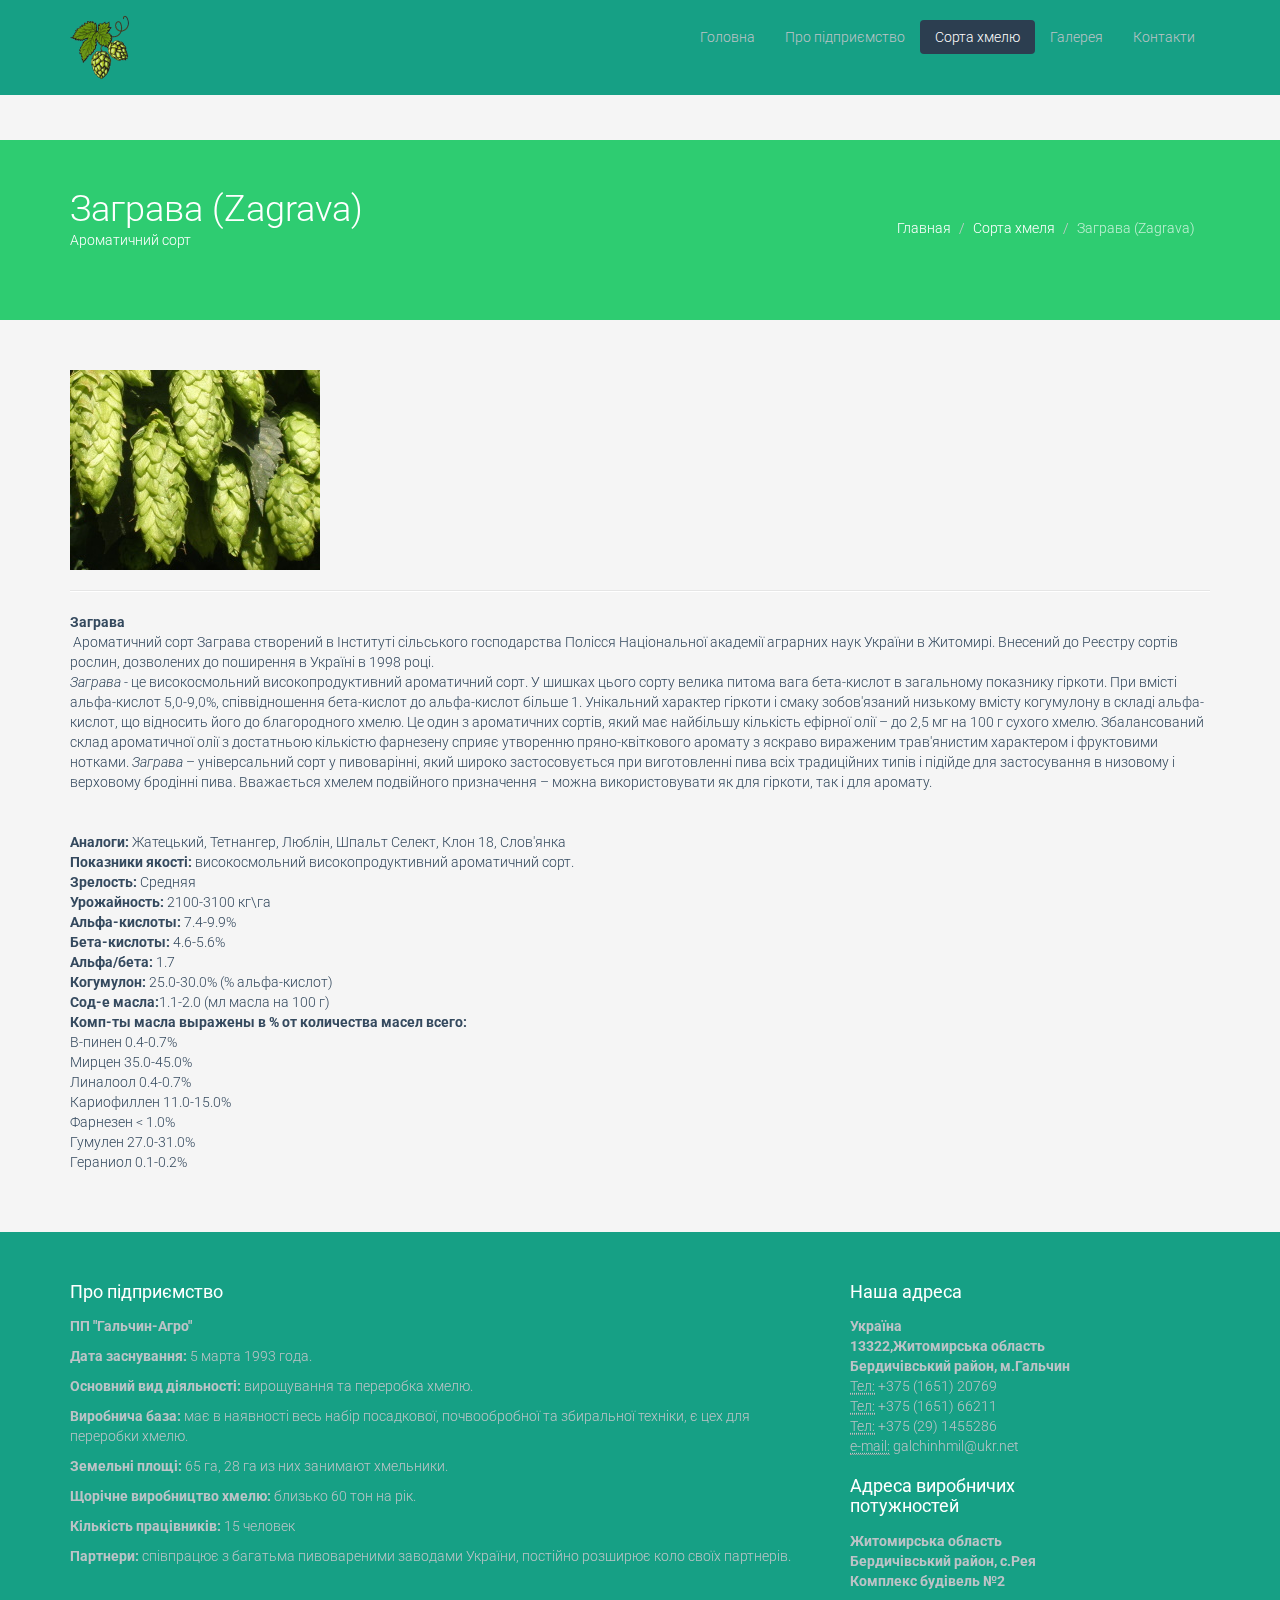
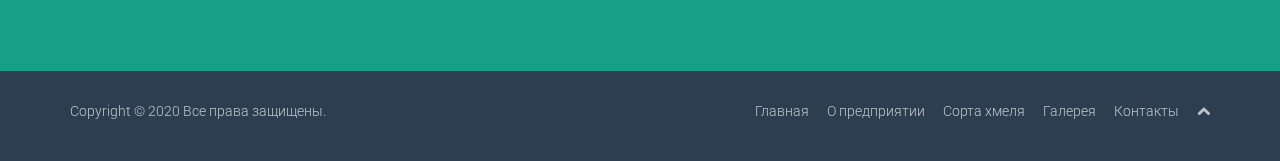
<file: xmel/zagrava.html>
<!DOCTYPE html>
<!-- saved from url=(0035)http://belhop.by/xmel/norten-brever -->
<html lang="ru"><head><meta http-equiv="Content-Type" content="text/html; charset=UTF-8">
    

<!--meta name="yandex-verification" content="7757d848ec399431"-->
<meta name="viewport" content="width=device-width, initial-scale=1.0">
<meta name="keywords" content="Хмель: выращивание, производство, переработка, продажа">
<meta name="description" content="Хмель в Украине ">
<meta name="author" content="">
<title> (Zagrava) | Гальчин-Агро</title>
<!--<base href="http://belhop.by/">--><base href=".">
<link href="zagrava/bootstrap.min.css" rel="stylesheet">
<link href="zagrava/font-awesome.min.css" rel="stylesheet">
<link href="zagrava/prettyPhoto.css" rel="stylesheet">
<link href="zagrava/animate.css" rel="stylesheet">
<link href="zagrava/main.css" rel="stylesheet">      
<link rel="shortcut icon" href="../index-files/favicon.png">
<link rel="apple-touch-icon-precomposed" sizes="144x144" href="../index_files/apple-touch-icon-144-precomposed.png">
<link rel="apple-touch-icon-precomposed" sizes="114x114" href="../index_files/apple-touch-icon-114-precomposed.png">
<link rel="apple-touch-icon-precomposed" sizes="72x72" href="../index_files/apple-touch-icon-72-precomposed.png">
<link rel="apple-touch-icon-precomposed" href="../index_files/apple-touch-icon-57-precomposed.png">
  </head><!--/head-->
  <body data-gr-c-s-loaded="true" style="">
	<div class="width=100% height=100% align-left"></div>
	<div class="width=100% height=100% align-left"></div>
	<div class="align-left"></div>
	<div class="padding valign-image-left"></div>
	<div class="padding  valign-image-right"></div>
	<div class="padding valign-image-center"></div>
	<header class="navbar navbar-inverse navbar-fixed-top green-sea" role="banner">
	  <div class="container">
  <div class="navbar-header">
	<button type="button" class="navbar-toggle" data-toggle="collapse" data-target=".navbar-collapse">
	  <span class="sr-only">Toggle navigation</span>
	  <span class="icon-bar"></span>
	  <span class="icon-bar"></span>
	  <span class="icon-bar"></span>
	</button>
	<a class="navbar-brand" href="kontakty"><img class="img-responsive img-blog" src="../index_files/logo.png" alt="ПП Гальчин-Агро"></a>
  </div>
  <div class="collapse navbar-collapse">
  <ul class="nav navbar-nav navbar-right">
  <li class="first"><a href="https://shark-hunter.github.io/galchinhmil/">Головна</a></li>
<li><a href="o-predpriyatii">Про підприємство</a></li>
<li class="active"><a href="xmel">Сорта хмелю</a></li>
<li><a href="galereya">Галерея</a></li>
<li class="last"><a href="https://shark-hunter.github.io/galchinhmil/kontakty">Контакти</a></li>

</ul>
  </div>
</div>


    </header><!--/header-->
	
<br>
<br>
<br>
<section id="title" class="emerald">
  <div class="container">
	<div class="row">
	  <div class="col-sm-6">
		<h1>Заграва (Zagrava)</h1>
		<p>Ароматичний сорт</p>
	  </div>
	  <div class="col-sm-6">
		<ul class="breadcrumb pull-right"><li><a href="https://shark-hunter.github.io/galchinhmil/">Главная</a></li>
<li><a href="https://shark-hunter.github.io/galchinhmil/xmel">Сорта хмеля</a></li>
<li class="active">Заграва (Zagrava)</li></ul>
		
	  </div>
	</div>
  </div>
</section><!--/#title--> 
	<section id="terms" class="container">
	<img src="../index_files/zagrava_3.jpg" alt="">
	<hr>
	<p><strong>Заграва</strong><span><br>&nbsp;Ароматичний сорт Заграва створений в Інституті сільського господарства Полісся Національної академії аграрних наук України в Житомирі. Внесений до Реєстру сортів рослин, дозволених до поширення в Україні в 1998 році.&nbsp;</span><br><span><em>Заграва</em> - це високосмольний високопродуктивний ароматичний сорт. У шишках цього сорту велика питома вага бета-кислот в загальному показнику гіркоти. При вмісті альфа-кислот 5,0-9,0%, співвідношення бета-кислот до альфа-кислот більше 1. Унікальний характер гіркоти і смаку зобов'язаний низькому вмісту когумулону в складі альфа-кислот, що відносить його до благородного хмелю. Це один з ароматичних сортів, який має найбільшу кількість ефірної олії – до 2,5 мг на 100 г сухого хмелю. Збалансований склад ароматичної олії з достатньою кількістю фарнезену сприяє утворенню пряно-квіткового аромату з яскраво вираженим трав'янистим характером і фруктовими нотками. <em>Заграва</em> – універсальний сорт у пивоварінні, який широко застосовується при виготовленні пива всіх традиційних типів і підійде для застосування в низовому і верховому бродінні пива. Вважається хмелем подвійного призначення – можна використовувати як для гіркоти, так і для аромату.&nbsp;</span><br><br><br><strong>Аналоги:</strong><span>&nbsp;Жатецький, Тетнангер, Люблін, Шпальт Селект, Клон 18, Слов'янка&nbsp;</span><br><strong>Показники якості:</strong><span>&nbsp;високосмольний високопродуктивний ароматичний сорт. &nbsp;</span><br><strong>Зрелость:</strong><span>&nbsp;Средняя&nbsp;</span><br><strong>Урожайность:</strong><span>&nbsp;2100-3100 кг\га&nbsp;</span><br><strong>Альфа-кислоты:</strong><span>&nbsp;7.4-9.9%&nbsp;</span><br><strong>Бета-кислоты:</strong><span>&nbsp;4.6-5.6%&nbsp;</span><br><strong>Альфа/бета:</strong><span>&nbsp;1.7&nbsp;</span><br><strong>Когумулон:</strong><span>&nbsp;25.0-30.0% (% альфа-кислот)&nbsp;</span><br><strong>Сод-е масла:</strong><span>1.1-2.0 (мл масла на 100 г)&nbsp;</span><br><strong>Комп-ты масла выражены в % от количества масел всего:</strong><span>&nbsp;</span><br><span>В-пинен 0.4-0.7%&nbsp;</span><br><span>Мирцен 35.0-45.0%&nbsp;</span><br><span>Линалоол 0.4-0.7%&nbsp;</span><br><span>Кариофиллен 11.0-15.0%&nbsp;</span><br><span>Фарнезен &lt; 1.0%&nbsp;</span><br><span>Гумулен 27.0-31.0%&nbsp;</span><br><span>Гераниол 0.1-0.2%&nbsp;</span></p>
	</section><!--/#terms-->
	<section id="bottom" class="green-sea">
  <div class="container">
	<div class="row">
	  <div class="col-sm-8">
		<h4>Про підприємство</h4>
		<p><strong>ПП "Гальчин-Агро"</strong></p>
		<p><strong>Дата заснування:</strong> 5 марта 1993 года.</p>
		<p><strong>Основний вид діяльності:</strong> вирощування та переробка хмелю.</p>
		<p><strong>Виробнича база:</strong> має в наявності весь набір посадкової, почвообробної та збиральної техніки, є цех для переробки хмелю.</p>
		<p><strong>Земельні площі:</strong> 65 га, 28 га из них занимают хмельники.</p>
		<p><strong>Щорічне виробництво хмелю:</strong> близько 60 тон на рік.</p>
		<p><strong>Кількість працівників:</strong> 15 человек</p>
		<p><strong>Партнери:</strong> співпрацює з багатьма пивовареними заводами України, постійно розширює коло своїх партнерів.</p>
	  </div><!--/.col-md-3-->
	  <div class="col-md-3 col-sm-6">
		<h4>Наша адреса</h4>
		<address>
		  <strong>Україна</strong><br>
		  <strong>13322,Житомирська область</strong><br>
		  <strong>Бердичівський район, м.Гальчин</strong><br>
		  <abbr title="Телефон">Тел:</abbr> +375 (1651) 20769<br>
		  <abbr title="Телефон">Тел:</abbr> +375 (1651) 66211<br>
		  <abbr title="Телефон">Тел:</abbr> +375 (29) 1455286<br>
		  <abbr title="e-mail">e-mail:</abbr> galchinhmil@ukr.net<br><br>
                  <h4>Адреса виробничих потужностей</h4>
                  <strong>Житомирська область</strong><br>
		  <strong>Бердичівський район, с.Рея</strong><br>
                  <strong>Комплекс будівель №2</strong><br>
		</address>
	  </div> <!--/.col-md-3-->
	</div
  </div>
</section><!--/#bottom-->

<footer id="footer" class="midnight-blue">
  <div class="container">
	<div class="row">
	  <div class="col-sm-6">
		<!--&copy; belhop.by 2016<a target="_blank" href="#" title=""> ООО "Бизон" </a>-->
		Copyright © 2020  Все права защищены.
	  </div>
	  <div class="col-sm-6">
		<ul class="pull-right">
  <li><a href="http://belhop.by/">Главная</a></li>
<li><a href="http://belhop.by/o-predpriyatii">О предприятии</a></li>
<li class="active"><a href="http://belhop.by/xmel">Сорта хмеля</a></li>
<li><a href="http://belhop.by/galereya">Галерея</a></li>
<li><a href="http://belhop.by/kontakty">Контакты</a></li>

  <li><a id="gototop" class="gototop" href="http://belhop.by/#"><i class="icon-chevron-up"></i></a></li>
</ul>
	  </div>
	</div>
  </div>
  
  <div style="position:absolute;left:-3072px;top:0"><div class="width=100% height=100% align-left">
	
	</div>
	<div> class="align-left" width="1"&gt;</div>
	</div></footer>
	<script src="./zagrava/jquery.js.Без названия"></script>
<script src="./zagrava/bootstrap.min.js.Без названия"></script>
<script src="./zagrava/jquery.prettyPhoto.js.Без названия"></script>
<script src="./zagrava/main.js.Без названия"></script>
  
</body></html>
</file>
<file: xmel/zagrava/prettyPhoto.css>
div.pp_default .pp_top,div.pp_default .pp_top .pp_middle,div.pp_default .pp_top .pp_left,div.pp_default .pp_top .pp_right,div.pp_default .pp_bottom,div.pp_default .pp_bottom .pp_left,div.pp_default .pp_bottom .pp_middle,div.pp_default .pp_bottom .pp_right{height:13px}
div.pp_default .pp_top .pp_left{background:url(../images/prettyPhoto/default/sprite.png) -78px -93px no-repeat}
div.pp_default .pp_top .pp_middle{background:url(../images/prettyPhoto/default/sprite_x.png) top left repeat-x}
div.pp_default .pp_top .pp_right{background:url(../images/prettyPhoto/default/sprite.png) -112px -93px no-repeat}
div.pp_default .pp_content .ppt{color:#f8f8f8}
div.pp_default .pp_content_container .pp_left{background:url(../images/prettyPhoto/default/sprite_y.png) -7px 0 repeat-y;padding-left:13px}
div.pp_default .pp_content_container .pp_right{background:url(../images/prettyPhoto/default/sprite_y.png) top right repeat-y;padding-right:13px}
div.pp_default .pp_next:hover{background:url(../images/prettyPhoto/default/sprite_next.png) center right no-repeat;cursor:pointer}
div.pp_default .pp_previous:hover{background:url(../images/prettyPhoto/default/sprite_prev.png) center left no-repeat;cursor:pointer}
div.pp_default .pp_expand{background:url(../images/prettyPhoto/default/sprite.png) 0 -29px no-repeat;cursor:pointer;width:28px;height:28px}
div.pp_default .pp_expand:hover{background:url(../images/prettyPhoto/default/sprite.png) 0 -56px no-repeat;cursor:pointer}
div.pp_default .pp_contract{background:url(../images/prettyPhoto/default/sprite.png) 0 -84px no-repeat;cursor:pointer;width:28px;height:28px}
div.pp_default .pp_contract:hover{background:url(../images/prettyPhoto/default/sprite.png) 0 -113px no-repeat;cursor:pointer}
div.pp_default .pp_close{width:30px;height:30px;background:url(../images/prettyPhoto/default/sprite.png) 2px 1px no-repeat;cursor:pointer}
div.pp_default .pp_gallery ul li a{background:url(../images/prettyPhoto/default/default_thumb.png) center center #f8f8f8;border:1px solid #aaa}
div.pp_default .pp_social{margin-top:7px}
div.pp_default .pp_gallery a.pp_arrow_previous,div.pp_default .pp_gallery a.pp_arrow_next{position:static;left:auto}
div.pp_default .pp_nav .pp_play,div.pp_default .pp_nav .pp_pause{background:url(../images/prettyPhoto/default/sprite.png) -51px 1px no-repeat;height:30px;width:30px}
div.pp_default .pp_nav .pp_pause{background-position:-51px -29px}
div.pp_default a.pp_arrow_previous,div.pp_default a.pp_arrow_next{background:url(../images/prettyPhoto/default/sprite.png) -31px -3px no-repeat;height:20px;width:20px;margin:4px 0 0}
div.pp_default a.pp_arrow_next{left:52px;background-position:-82px -3px}
div.pp_default .pp_content_container .pp_details{margin-top:5px}
div.pp_default .pp_nav{clear:none;height:30px;width:110px;position:relative}
div.pp_default .pp_nav .currentTextHolder{font-family:Georgia;font-style:italic;color:#999;font-size:11px;left:75px;line-height:25px;position:absolute;top:2px;margin:0;padding:0 0 0 10px}
div.pp_default .pp_close:hover,div.pp_default .pp_nav .pp_play:hover,div.pp_default .pp_nav .pp_pause:hover,div.pp_default .pp_arrow_next:hover,div.pp_default .pp_arrow_previous:hover{opacity:0.7}
div.pp_default .pp_description{font-size:11px;font-weight:700;line-height:14px;margin:5px 50px 5px 0}
div.pp_default .pp_bottom .pp_left{background:url(../images/prettyPhoto/default/sprite.png) -78px -127px no-repeat}
div.pp_default .pp_bottom .pp_middle{background:url(../images/prettyPhoto/default/sprite_x.png) bottom left repeat-x}
div.pp_default .pp_bottom .pp_right{background:url(../images/prettyPhoto/default/sprite.png) -112px -127px no-repeat}
div.pp_default .pp_loaderIcon{background:url(../images/prettyPhoto/default/loader.gif) center center no-repeat}
div.light_rounded .pp_top .pp_left{background:url(../images/prettyPhoto/light_rounded/sprite.png) -88px -53px no-repeat}
div.light_rounded .pp_top .pp_right{background:url(../images/prettyPhoto/light_rounded/sprite.png) -110px -53px no-repeat}
div.light_rounded .pp_next:hover{background:url(../images/prettyPhoto/light_rounded/btnNext.png) center right no-repeat;cursor:pointer}
div.light_rounded .pp_previous:hover{background:url(../images/prettyPhoto/light_rounded/btnPrevious.png) center left no-repeat;cursor:pointer}
div.light_rounded .pp_expand{background:url(../images/prettyPhoto/light_rounded/sprite.png) -31px -26px no-repeat;cursor:pointer}
div.light_rounded .pp_expand:hover{background:url(../images/prettyPhoto/light_rounded/sprite.png) -31px -47px no-repeat;cursor:pointer}
div.light_rounded .pp_contract{background:url(../images/prettyPhoto/light_rounded/sprite.png) 0 -26px no-repeat;cursor:pointer}
div.light_rounded .pp_contract:hover{background:url(../images/prettyPhoto/light_rounded/sprite.png) 0 -47px no-repeat;cursor:pointer}
div.light_rounded .pp_close{width:75px;height:22px;background:url(../images/prettyPhoto/light_rounded/sprite.png) -1px -1px no-repeat;cursor:pointer}
div.light_rounded .pp_nav .pp_play{background:url(../images/prettyPhoto/light_rounded/sprite.png) -1px -100px no-repeat;height:15px;width:14px}
div.light_rounded .pp_nav .pp_pause{background:url(../images/prettyPhoto/light_rounded/sprite.png) -24px -100px no-repeat;height:15px;width:14px}
div.light_rounded .pp_arrow_previous{background:url(../images/prettyPhoto/light_rounded/sprite.png) 0 -71px no-repeat}
div.light_rounded .pp_arrow_next{background:url(../images/prettyPhoto/light_rounded/sprite.png) -22px -71px no-repeat}
div.light_rounded .pp_bottom .pp_left{background:url(../images/prettyPhoto/light_rounded/sprite.png) -88px -80px no-repeat}
div.light_rounded .pp_bottom .pp_right{background:url(../images/prettyPhoto/light_rounded/sprite.png) -110px -80px no-repeat}
div.dark_rounded .pp_top .pp_left{background:url(../images/prettyPhoto/dark_rounded/sprite.png) -88px -53px no-repeat}
div.dark_rounded .pp_top .pp_right{background:url(../images/prettyPhoto/dark_rounded/sprite.png) -110px -53px no-repeat}
div.dark_rounded .pp_content_container .pp_left{background:url(../images/prettyPhoto/dark_rounded/contentPattern.png) top left repeat-y}
div.dark_rounded .pp_content_container .pp_right{background:url(../images/prettyPhoto/dark_rounded/contentPattern.png) top right repeat-y}
div.dark_rounded .pp_next:hover{background:url(../images/prettyPhoto/dark_rounded/btnNext.png) center right no-repeat;cursor:pointer}
div.dark_rounded .pp_previous:hover{background:url(../images/prettyPhoto/dark_rounded/btnPrevious.png) center left no-repeat;cursor:pointer}
div.dark_rounded .pp_expand{background:url(../images/prettyPhoto/dark_rounded/sprite.png) -31px -26px no-repeat;cursor:pointer}
div.dark_rounded .pp_expand:hover{background:url(../images/prettyPhoto/dark_rounded/sprite.png) -31px -47px no-repeat;cursor:pointer}
div.dark_rounded .pp_contract{background:url(../images/prettyPhoto/dark_rounded/sprite.png) 0 -26px no-repeat;cursor:pointer}
div.dark_rounded .pp_contract:hover{background:url(../images/prettyPhoto/dark_rounded/sprite.png) 0 -47px no-repeat;cursor:pointer}
div.dark_rounded .pp_close{width:75px;height:22px;background:url(../images/prettyPhoto/dark_rounded/sprite.png) -1px -1px no-repeat;cursor:pointer}
div.dark_rounded .pp_description{margin-right:85px;color:#fff}
div.dark_rounded .pp_nav .pp_play{background:url(../images/prettyPhoto/dark_rounded/sprite.png) -1px -100px no-repeat;height:15px;width:14px}
div.dark_rounded .pp_nav .pp_pause{background:url(../images/prettyPhoto/dark_rounded/sprite.png) -24px -100px no-repeat;height:15px;width:14px}
div.dark_rounded .pp_arrow_previous{background:url(../images/prettyPhoto/dark_rounded/sprite.png) 0 -71px no-repeat}
div.dark_rounded .pp_arrow_next{background:url(../images/prettyPhoto/dark_rounded/sprite.png) -22px -71px no-repeat}
div.dark_rounded .pp_bottom .pp_left{background:url(../images/prettyPhoto/dark_rounded/sprite.png) -88px -80px no-repeat}
div.dark_rounded .pp_bottom .pp_right{background:url(../images/prettyPhoto/dark_rounded/sprite.png) -110px -80px no-repeat}
div.dark_rounded .pp_loaderIcon{background:url(../images/prettyPhoto/dark_rounded/loader.gif) center center no-repeat}
div.dark_square .pp_left,div.dark_square .pp_middle,div.dark_square .pp_right,div.dark_square .pp_content{background:#000}
div.dark_square .pp_description{color:#fff;margin:0 85px 0 0}
div.dark_square .pp_loaderIcon{background:url(../images/prettyPhoto/dark_square/loader.gif) center center no-repeat}
div.dark_square .pp_expand{background:url(../images/prettyPhoto/dark_square/sprite.png) -31px -26px no-repeat;cursor:pointer}
div.dark_square .pp_expand:hover{background:url(../images/prettyPhoto/dark_square/sprite.png) -31px -47px no-repeat;cursor:pointer}
div.dark_square .pp_contract{background:url(../images/prettyPhoto/dark_square/sprite.png) 0 -26px no-repeat;cursor:pointer}
div.dark_square .pp_contract:hover{background:url(../images/prettyPhoto/dark_square/sprite.png) 0 -47px no-repeat;cursor:pointer}
div.dark_square .pp_close{width:75px;height:22px;background:url(../images/prettyPhoto/dark_square/sprite.png) -1px -1px no-repeat;cursor:pointer}
div.dark_square .pp_nav{clear:none}
div.dark_square .pp_nav .pp_play{background:url(../images/prettyPhoto/dark_square/sprite.png) -1px -100px no-repeat;height:15px;width:14px}
div.dark_square .pp_nav .pp_pause{background:url(../images/prettyPhoto/dark_square/sprite.png) -24px -100px no-repeat;height:15px;width:14px}
div.dark_square .pp_arrow_previous{background:url(../images/prettyPhoto/dark_square/sprite.png) 0 -71px no-repeat}
div.dark_square .pp_arrow_next{background:url(../images/prettyPhoto/dark_square/sprite.png) -22px -71px no-repeat}
div.dark_square .pp_next:hover{background:url(../images/prettyPhoto/dark_square/btnNext.png) center right no-repeat;cursor:pointer}
div.dark_square .pp_previous:hover{background:url(../images/prettyPhoto/dark_square/btnPrevious.png) center left no-repeat;cursor:pointer}
div.light_square .pp_expand{background:url(../images/prettyPhoto/light_square/sprite.png) -31px -26px no-repeat;cursor:pointer}
div.light_square .pp_expand:hover{background:url(../images/prettyPhoto/light_square/sprite.png) -31px -47px no-repeat;cursor:pointer}
div.light_square .pp_contract{background:url(../images/prettyPhoto/light_square/sprite.png) 0 -26px no-repeat;cursor:pointer}
div.light_square .pp_contract:hover{background:url(../images/prettyPhoto/light_square/sprite.png) 0 -47px no-repeat;cursor:pointer}
div.light_square .pp_close{width:75px;height:22px;background:url(../images/prettyPhoto/light_square/sprite.png) -1px -1px no-repeat;cursor:pointer}
div.light_square .pp_nav .pp_play{background:url(../images/prettyPhoto/light_square/sprite.png) -1px -100px no-repeat;height:15px;width:14px}
div.light_square .pp_nav .pp_pause{background:url(../images/prettyPhoto/light_square/sprite.png) -24px -100px no-repeat;height:15px;width:14px}
div.light_square .pp_arrow_previous{background:url(../images/prettyPhoto/light_square/sprite.png) 0 -71px no-repeat}
div.light_square .pp_arrow_next{background:url(../images/prettyPhoto/light_square/sprite.png) -22px -71px no-repeat}
div.light_square .pp_next:hover{background:url(../images/prettyPhoto/light_square/btnNext.png) center right no-repeat;cursor:pointer}
div.light_square .pp_previous:hover{background:url(../images/prettyPhoto/light_square/btnPrevious.png) center left no-repeat;cursor:pointer}
div.facebook .pp_top .pp_left{background:url(../images/prettyPhoto/facebook/sprite.png) -88px -53px no-repeat}
div.facebook .pp_top .pp_middle{background:url(../images/prettyPhoto/facebook/contentPatternTop.png) top left repeat-x}
div.facebook .pp_top .pp_right{background:url(../images/prettyPhoto/facebook/sprite.png) -110px -53px no-repeat}
div.facebook .pp_content_container .pp_left{background:url(../images/prettyPhoto/facebook/contentPatternLeft.png) top left repeat-y}
div.facebook .pp_content_container .pp_right{background:url(../images/prettyPhoto/facebook/contentPatternRight.png) top right repeat-y}
div.facebook .pp_expand{background:url(../images/prettyPhoto/facebook/sprite.png) -31px -26px no-repeat;cursor:pointer}
div.facebook .pp_expand:hover{background:url(../images/prettyPhoto/facebook/sprite.png) -31px -47px no-repeat;cursor:pointer}
div.facebook .pp_contract{background:url(../images/prettyPhoto/facebook/sprite.png) 0 -26px no-repeat;cursor:pointer}
div.facebook .pp_contract:hover{background:url(../images/prettyPhoto/facebook/sprite.png) 0 -47px no-repeat;cursor:pointer}
div.facebook .pp_close{width:22px;height:22px;background:url(../images/prettyPhoto/facebook/sprite.png) -1px -1px no-repeat;cursor:pointer}
div.facebook .pp_description{margin:0 37px 0 0}
div.facebook .pp_loaderIcon{background:url(../images/prettyPhoto/facebook/loader.gif) center center no-repeat}
div.facebook .pp_arrow_previous{background:url(../images/prettyPhoto/facebook/sprite.png) 0 -71px no-repeat;height:22px;margin-top:0;width:22px}
div.facebook .pp_arrow_previous.disabled{background-position:0 -96px;cursor:default}
div.facebook .pp_arrow_next{background:url(../images/prettyPhoto/facebook/sprite.png) -32px -71px no-repeat;height:22px;margin-top:0;width:22px}
div.facebook .pp_arrow_next.disabled{background-position:-32px -96px;cursor:default}
div.facebook .pp_nav{margin-top:0}
div.facebook .pp_nav p{font-size:15px;padding:0 3px 0 4px}
div.facebook .pp_nav .pp_play{background:url(../images/prettyPhoto/facebook/sprite.png) -1px -123px no-repeat;height:22px;width:22px}
div.facebook .pp_nav .pp_pause{background:url(../images/prettyPhoto/facebook/sprite.png) -32px -123px no-repeat;height:22px;width:22px}
div.facebook .pp_next:hover{background:url(../images/prettyPhoto/facebook/btnNext.png) center right no-repeat;cursor:pointer}
div.facebook .pp_previous:hover{background:url(../images/prettyPhoto/facebook/btnPrevious.png) center left no-repeat;cursor:pointer}
div.facebook .pp_bottom .pp_left{background:url(../images/prettyPhoto/facebook/sprite.png) -88px -80px no-repeat}
div.facebook .pp_bottom .pp_middle{background:url(../images/prettyPhoto/facebook/contentPatternBottom.png) top left repeat-x}
div.facebook .pp_bottom .pp_right{background:url(../images/prettyPhoto/facebook/sprite.png) -110px -80px no-repeat}
div.pp_pic_holder a:focus{outline:none}
div.pp_overlay{background:#000;display:none;left:0;position:absolute;top:0;width:100%;z-index:9500}
div.pp_pic_holder{display:none;position:absolute;width:100px;z-index:10000}
.pp_content{height:40px;min-width:40px}
* html .pp_content{width:40px}
.pp_content_container{position:relative;text-align:left;width:100%}
.pp_content_container .pp_left{padding-left:20px}
.pp_content_container .pp_right{padding-right:20px}
.pp_content_container .pp_details{float:left;margin:10px 0 2px}
.pp_description{display:none;margin:0}
.pp_social{float:left;margin:0}
.pp_social .facebook{float:left;margin-left:5px;width:55px;overflow:hidden}
.pp_social .twitter{float:left}
.pp_nav{clear:right;float:left;margin:3px 10px 0 0}
.pp_nav p{float:left;white-space:nowrap;margin:2px 4px}
.pp_nav .pp_play,.pp_nav .pp_pause{float:left;margin-right:4px;text-indent:-10000px}
a.pp_arrow_previous,a.pp_arrow_next{display:block;float:left;height:15px;margin-top:3px;overflow:hidden;text-indent:-10000px;width:14px}
.pp_hoverContainer{position:absolute;top:0;width:100%;z-index:2000}
.pp_gallery{display:none;left:50%;margin-top:-50px;position:absolute;z-index:10000}
.pp_gallery div{float:left;overflow:hidden;position:relative}
.pp_gallery ul{float:left;height:35px;position:relative;white-space:nowrap;margin:0 0 0 5px;padding:0}
.pp_gallery ul a{border:1px rgba(0,0,0,0.5) solid;display:block;float:left;height:33px;overflow:hidden}
.pp_gallery ul a img{border:0}
.pp_gallery li{display:block;float:left;margin:0 5px 0 0;padding:0}
.pp_gallery li.default a{background:url(../images/prettyPhoto/facebook/default_thumbnail.gif) 0 0 no-repeat;display:block;height:33px;width:50px}
.pp_gallery .pp_arrow_previous,.pp_gallery .pp_arrow_next{margin-top:7px!important}
a.pp_next{background:url(../images/prettyPhoto/light_rounded/btnNext.png) 10000px 10000px no-repeat;display:block;float:right;height:100%;text-indent:-10000px;width:49%}
a.pp_previous{background:url(../images/prettyPhoto/light_rounded/btnNext.png) 10000px 10000px no-repeat;display:block;float:left;height:100%;text-indent:-10000px;width:49%}
a.pp_expand,a.pp_contract{cursor:pointer;display:none;height:20px;position:absolute;right:30px;text-indent:-10000px;top:10px;width:20px;z-index:20000}
a.pp_close{position:absolute;right:0;top:0;display:block;line-height:22px;text-indent:-10000px}
.pp_loaderIcon{display:block;height:24px;left:50%;position:absolute;top:50%;width:24px;margin:-12px 0 0 -12px}
#pp_full_res{line-height:1!important}
#pp_full_res .pp_inline{text-align:left}
#pp_full_res .pp_inline p{margin:0 0 15px}
div.ppt{color:#fff;display:none;font-size:17px;z-index:9999;margin:0 0 5px 15px}
div.pp_default .pp_content,div.light_rounded .pp_content{background-color:#fff}
div.pp_default #pp_full_res .pp_inline,div.light_rounded .pp_content .ppt,div.light_rounded #pp_full_res .pp_inline,div.light_square .pp_content .ppt,div.light_square #pp_full_res .pp_inline,div.facebook .pp_content .ppt,div.facebook #pp_full_res .pp_inline{color:#000}
div.pp_default .pp_gallery ul li a:hover,div.pp_default .pp_gallery ul li.selected a,.pp_gallery ul a:hover,.pp_gallery li.selected a{border-color:#fff}
div.pp_default .pp_details,div.light_rounded .pp_details,div.dark_rounded .pp_details,div.dark_square .pp_details,div.light_square .pp_details,div.facebook .pp_details{position:relative}
div.light_rounded .pp_top .pp_middle,div.light_rounded .pp_content_container .pp_left,div.light_rounded .pp_content_container .pp_right,div.light_rounded .pp_bottom .pp_middle,div.light_square .pp_left,div.light_square .pp_middle,div.light_square .pp_right,div.light_square .pp_content,div.facebook .pp_content{background:#fff}
div.light_rounded .pp_description,div.light_square .pp_description{margin-right:85px}
div.light_rounded .pp_gallery a.pp_arrow_previous,div.light_rounded .pp_gallery a.pp_arrow_next,div.dark_rounded .pp_gallery a.pp_arrow_previous,div.dark_rounded .pp_gallery a.pp_arrow_next,div.dark_square .pp_gallery a.pp_arrow_previous,div.dark_square .pp_gallery a.pp_arrow_next,div.light_square .pp_gallery a.pp_arrow_previous,div.light_square .pp_gallery a.pp_arrow_next{margin-top:12px!important}
div.light_rounded .pp_arrow_previous.disabled,div.dark_rounded .pp_arrow_previous.disabled,div.dark_square .pp_arrow_previous.disabled,div.light_square .pp_arrow_previous.disabled{background-position:0 -87px;cursor:default}
div.light_rounded .pp_arrow_next.disabled,div.dark_rounded .pp_arrow_next.disabled,div.dark_square .pp_arrow_next.disabled,div.light_square .pp_arrow_next.disabled{background-position:-22px -87px;cursor:default}
div.light_rounded .pp_loaderIcon,div.light_square .pp_loaderIcon{background:url(../images/prettyPhoto/light_rounded/loader.gif) center center no-repeat}
div.dark_rounded .pp_top .pp_middle,div.dark_rounded .pp_content,div.dark_rounded .pp_bottom .pp_middle{background:url(../images/prettyPhoto/dark_rounded/contentPattern.png) top left repeat}
div.dark_rounded .currentTextHolder,div.dark_square .currentTextHolder{color:#c4c4c4}
div.dark_rounded #pp_full_res .pp_inline,div.dark_square #pp_full_res .pp_inline{color:#fff}
.pp_top,.pp_bottom{height:20px;position:relative}
* html .pp_top,* html .pp_bottom{padding:0 20px}
.pp_top .pp_left,.pp_bottom .pp_left{height:20px;left:0;position:absolute;width:20px}
.pp_top .pp_middle,.pp_bottom .pp_middle{height:20px;left:20px;position:absolute;right:20px}
* html .pp_top .pp_middle,* html .pp_bottom .pp_middle{left:0;position:static}
.pp_top .pp_right,.pp_bottom .pp_right{height:20px;left:auto;position:absolute;right:0;top:0;width:20px}
.pp_fade,.pp_gallery li.default a img{display:none}
</file>
<file: xmel/zagrava/main.css>
@import url(http://fonts.googleapis.com/css?family=Roboto:400,700,300);
.clearfix {
  *zoom: 1;
}
.clearfix:before,
.clearfix:after {
  display: table;
  content: "";
  line-height: 0;
}
.clearfix:after {
  clear: both;
}
.hide-text {
  font: 0/0 a;
  color: transparent;
  text-shadow: none;
  background-color: transparent;
  border: 0;
}
.input-block-level {
  display: block;
  width: 100%;
  min-height: 30px;
  -webkit-box-sizing: border-box;
  -moz-box-sizing: border-box;
  box-sizing: border-box;
}
body {
  padding-top: 80px;
  color: #34495e;
  background: #f5f5f5;
  font-family: 'Roboto', sans-serif;
  font-weight: 300;
}
h1,
h2,
h3,
h4,
h5,
h6 {
  font-family: 'Roboto', sans-serif;
  font-weight: 400;
}
a {
  color: #34495e;
  -webkit-transition: 300ms;
  -moz-transition: 300ms;
  -o-transition: 300ms;
  transition: 300ms;
}
hr {
  border-top: 1px solid #e5e5e5;
  border-bottom: 1px solid #fff;
}
.btn {
  font-weight: 400;
}
.btn-transparent {
  border: 3px solid #fff;
  background: transparent;
  color: #fff;
}
.btn-transparent:hover {
  border-color: rgba(255, 255, 255, 0.5);
}
a:hover,
a:focus {
  color: #d9534f;
  text-decoration: none;
  outline: none;
}
.dropdown-menu {
  margin-top: -1px;
  min-width: 180px;
}
body > section {
  padding: 50px 0;
}
.turquoise,
.green-sea,
.sun-flower,
.orange,
.emerald,
.nephrits,
.carrot,
.pumkin,
.peter-river,
.belize-hole,
.alizarin,
.pomegranate,
.amethyst,
.wisteria,
.clouds .silver,
.wet-asphalt,
.midnight-blue,
.concrete,
.asbestos {
  color: #fff;
}
.turquoise h1,
.green-sea h1,
.sun-flower h1,
.orange h1,
.emerald h1,
.nephrits h1,
.carrot h1,
.pumkin h1,
.peter-river h1,
.belize-hole h1,
.alizarin h1,
.pomegranate h1,
.amethyst h1,
.wisteria h1,
.clouds .silver h1,
.wet-asphalt h1,
.midnight-blue h1,
.concrete h1,
.asbestos h1,
.turquoise h2,
.green-sea h2,
.sun-flower h2,
.orange h2,
.emerald h2,
.nephrits h2,
.carrot h2,
.pumkin h2,
.peter-river h2,
.belize-hole h2,
.alizarin h2,
.pomegranate h2,
.amethyst h2,
.wisteria h2,
.clouds .silver h2,
.wet-asphalt h2,
.midnight-blue h2,
.concrete h2,
.asbestos h2,
.turquoise h3,
.green-sea h3,
.sun-flower h3,
.orange h3,
.emerald h3,
.nephrits h3,
.carrot h3,
.pumkin h3,
.peter-river h3,
.belize-hole h3,
.alizarin h3,
.pomegranate h3,
.amethyst h3,
.wisteria h3,
.clouds .silver h3,
.wet-asphalt h3,
.midnight-blue h3,
.concrete h3,
.asbestos h3,
.turquoise h4,
.green-sea h4,
.sun-flower h4,
.orange h4,
.emerald h4,
.nephrits h4,
.carrot h4,
.pumkin h4,
.peter-river h4,
.belize-hole h4,
.alizarin h4,
.pomegranate h4,
.amethyst h4,
.wisteria h4,
.clouds .silver h4,
.wet-asphalt h4,
.midnight-blue h4,
.concrete h4,
.asbestos h4,
.turquoise h5,
.green-sea h5,
.sun-flower h5,
.orange h5,
.emerald h5,
.nephrits h5,
.carrot h5,
.pumkin h5,
.peter-river h5,
.belize-hole h5,
.alizarin h5,
.pomegranate h5,
.amethyst h5,
.wisteria h5,
.clouds .silver h5,
.wet-asphalt h5,
.midnight-blue h5,
.concrete h5,
.asbestos h5,
.turquoise h6,
.green-sea h6,
.sun-flower h6,
.orange h6,
.emerald h6,
.nephrits h6,
.carrot h6,
.pumkin h6,
.peter-river h6,
.belize-hole h6,
.alizarin h6,
.pomegranate h6,
.amethyst h6,
.wisteria h6,
.clouds .silver h6,
.wet-asphalt h6,
.midnight-blue h6,
.concrete h6,
.asbestos h6 {
  color: #fff;
}
.turquoise small,
.green-sea small,
.sun-flower small,
.orange small,
.emerald small,
.nephrits small,
.carrot small,
.pumkin small,
.peter-river small,
.belize-hole small,
.alizarin small,
.pomegranate small,
.amethyst small,
.wisteria small,
.clouds .silver small,
.wet-asphalt small,
.midnight-blue small,
.concrete small,
.asbestos small {
  color: rgba(255, 255, 255, 0.8);
}
.turquoise {
  background-color: #1abc9c;
}
.green-sea {
  background-color: #16a085;
}
.sun-flower {
  background-color: #f1c40f;
}
.orange {
  background-color: #f39c12;
}
.emerald {
  background-color: #2ecc71;
}
.nephritis {
  background-color: #27ae60;
}
.carrot {
  background-color: #e67e22;
}
.pumkin {
  background-color: #d35400;
}
.peter-river {
  background-color: #3498db;
}
.belize-hole {
  background-color: #2980b9;
}
.alizarin {
  background-color: #e74c3c;
}
.pomegranate {
  background-color: #c0392b;
}
.amethyst {
  background-color: #9b59b6;
}
.wisteria {
  background-color: #8e44ad;
}
.clouds {
  background-color: #ecf0f1;
}
.silver {
  background-color: #bdc3c7;
}
.wet-asphalt {
  background-color: #34495e;
}
.wet-asphalt a:not(.btn) {
  color: #bdc3c7;
}
.wet-asphalt a:not(.btn):hover {
  color: #d9534f;
}
.midnight-blue {
  background-color: #2c3e50;
}
.concrete {
  background-color: #95a5a6;
}
.asbestos {
  background-color: #7f8c8d;
}
.embed-container {
  position: relative;
  padding-bottom: 56.25%;
  /* 16/9 ratio */

  padding-top: 30px;
  /* IE6 workaround*/

  height: 0;
  overflow: hidden;
}
.embed-container iframe,
.embed-container object,
.embed-container embed {
  position: absolute;
  top: 0;
  left: 0;
  width: 100%;
  height: 100%;
}
#main-slider {
  position: relative;
}
#main-slider .carousel h2 {
  font-size: 36px;
}
#main-slider .carousel .btn {
  border: 3px solid rgba(255, 255, 255, 0.5);
  color: #fff;
  border-radius: 0;
  margin-top: 5px;
}
#main-slider .carousel .btn:hover {
  background-color: rgba(255, 255, 255, 0.3);
}
#main-slider .carousel .boxed {
  padding: 10px 15px;
  background-color: rgba(0, 0, 0, 0.8);
  display: inline-block;
}
#main-slider .carousel .item {
  background-position: 50%;
  background-repeat: no-repeat;
  background-size: cover;
  left: 0 !important;
  opacity: 0;
  top: 0;
  position: absolute;
  width: 100%;
  display: block !important;
  height: 600px;
  -webkit-transition: opacity ease-in-out 500ms;
  -moz-transition: opacity ease-in-out 500ms;
  -o-transition: opacity ease-in-out 500ms;
  transition: opacity ease-in-out 500ms;
}
#main-slider .carousel .item:first-child {
  top: auto;
  position: relative;
}
#main-slider .carousel .item.active {
  opacity: 1;
  -webkit-transition: opacity ease-in-out 500ms;
  -moz-transition: opacity ease-in-out 500ms;
  -o-transition: opacity ease-in-out 500ms;
  transition: opacity ease-in-out 500ms;
  z-index: 1;
}
#main-slider .prev,
#main-slider .next {
  position: absolute;
  top: 50%;
  background-color: rgba(0, 0, 0, 0.3);
  color: #fff;
  display: inline-block;
  margin-top: -25px;
  font-size: 24px;
  height: 50px;
  width: 50px;
  line-height: 50px;
  text-align: center;
  border-radius: 4px;
  z-index: 5;
}
#main-slider .prev:hover,
#main-slider .next:hover {
  background-color: rgba(0, 0, 0, 0.5);
  border-radius: 10px;
}
#main-slider .prev {
  left: 10px;
}
#main-slider .next {
  right: 10px;
}
#main-slider .active .animation.animated-item-1 {
  -webkit-animation: fadeInUp 300ms linear 300ms both;
  -moz-animation: fadeInUp 300ms linear 300ms both;
  -o-animation: fadeInUp 300ms linear 300ms both;
  -ms-animation: fadeInUp 300ms linear 300ms both;
  animation: fadeInUp 300ms linear 300ms both;
}
#main-slider .active .animation.animated-item-2 {
  -webkit-animation: fadeInUp 300ms linear 600ms both;
  -moz-animation: fadeInUp 300ms linear 600ms both;
  -o-animation: fadeInUp 300ms linear 600ms both;
  -ms-animation: fadeInUp 300ms linear 600ms both;
  animation: fadeInUp 300ms linear 600ms both;
}
#main-slider .active .animation.animated-item-3 {
  -webkit-animation: fadeInUp 300ms linear 900ms both;
  -moz-animation: fadeInUp 300ms linear 900ms both;
  -o-animation: fadeInUp 300ms linear 900ms both;
  -ms-animation: fadeInUp 300ms linear 900ms both;
  animation: fadeInUp 300ms linear 900ms both;
}
#main-slider .active .animation.animated-item-4 {
  -webkit-animation: fadeInUp 300ms linear 1200ms both;
  -moz-animation: fadeInUp 300ms linear 1200ms both;
  -o-animation: fadeInUp 300ms linear 1200ms both;
  -ms-animation: fadeInUp 300ms linear 1200ms both;
  animation: fadeInUp 300ms linear 1200ms both;
}
#services .media:hover .icon-md {
  border-radius: 10px;
  background-color: rgba(0, 0, 0, 0.8);
}
#recent-works {
  padding: 90px 0;
}
#recent-works .item-inner {
  position: relative;
  margin: 0;
}
.portfolio-items,
.portfolio-filter {
  list-style: none;
  padding: 0;
  margin: 0 -20px 20px 0;
}
.portfolio-filter > li {
  display: inline-block;
}
.portfolio-items > li {
  float: left;
  padding: 0;
  -webkit-box-sizing: border-box;
  -moz-box-sizing: border-box;
  box-sizing: border-box;
}
.portfolio-items.col-2 > li {
  width: 50%;
}
.portfolio-items.col-3 > li {
  width: 33%;
}
.portfolio-items.col-4 > li {
  width: 25%;
}
.portfolio-items.col-5 > li {
  width: 20%;
}
.portfolio-items.col-6 > li {
  width: 16%;
}
.portfolio-item {
  padding: 0;
  margin: 0;
}
.portfolio-item .item-inner {
  background: #fff;
  border: 1px solid #eee;
  padding: 10px 10px 0;
  margin: 0 20px 20px 0;
  position: relative;
}
.portfolio-item img {
  width: 100%;
}
.portfolio-item h5 {
  background: #fff;
  margin: 0;
  padding: 10px 0;
  font-weight: 700;
  font-size: 14px;
  color: #2c3e50;
  white-space: nowrap;
  text-overflow: ellipsis;
  overflow: hidden;
}
.portfolio-item .overlay {
  position: absolute;
  top: 0;
  left: 0;
  width: 100%;
  height: 100%;
  opacity: 0;
  background: rgba(255, 255, 255, 0.9);
  text-align: center;
  vertical-align: middle;
  -webkit-transition: opacity 300ms;
  -moz-transition: opacity 300ms;
  -o-transition: opacity 300ms;
  transition: opacity 300ms;
}
.portfolio-item .overlay .preview {
  position: relative;
  top: 50%;
  display: inline-block;
  margin-top: -20px;
}
.portfolio-item:hover .overlay {
  opacity: 1;
}
/* Start: Recommended Isotope styles */
/**** Isotope Filtering ****/
.isotope-item {
  z-index: 2;
}
.isotope-hidden.isotope-item {
  pointer-events: none;
  z-index: 1;
}
/**** Isotope CSS3 transitions ****/
.isotope,
.isotope .isotope-item {
  -webkit-transition-duration: 0.8s;
  -moz-transition-duration: 0.8s;
  -ms-transition-duration: 0.8s;
  -o-transition-duration: 0.8s;
  transition-duration: 0.8s;
}
.isotope {
  -webkit-transition-property: height, width;
  -moz-transition-property: height, width;
  -ms-transition-property: height, width;
  -o-transition-property: height, width;
  transition-property: height, width;
}
.isotope .isotope-item {
  -webkit-transition-property: -webkit-transform, opacity;
  -moz-transition-property: -moz-transform, opacity;
  -ms-transition-property: -ms-transform, opacity;
  -o-transition-property: -o-transform, opacity;
  transition-property: transform, opacity;
}
/**** disabling Isotope CSS3 transitions ****/
.isotope.no-transition,
.isotope.no-transition .isotope-item,
.isotope .isotope-item.no-transition {
  -webkit-transition-duration: 0s;
  -moz-transition-duration: 0s;
  -ms-transition-duration: 0s;
  -o-transition-duration: 0s;
  transition-duration: 0s;
}
/* End: Recommended Isotope styles */
/* disable CSS transitions for containers with infinite scrolling*/
.isotope.infinite-scrolling {
  -webkit-transition: none;
  -moz-transition: none;
  -ms-transition: none;
  -o-transition: none;
  transition: none;
}
#pricing-table .plan {
  border-radius: 4px;
  list-style: none;
  margin: 0 0 20px;
  background: #3498db;
  text-align: center;
  padding: 30px 0;
}
#pricing-table .plan li {
  padding: 5px 0;
  color: #fff;
  -webkit-transition: 300ms;
  -moz-transition: 300ms;
  -o-transition: 300ms;
  transition: 300ms;
}
#pricing-table .plan li.plan-name {
  font-size: 24px;
  line-height: 24px;
  color: #fff;
}
#pricing-table .plan li.plan-name h3 {
  margin: 0;
}
#pricing-table .plan li.plan-price {
  margin-bottom: 10px;
}
#pricing-table .plan li.plan-price > div {
  display: inline-block;
  background-color: rgba(0, 0, 0, 0.2);
  padding: 10px;
  font-size: 24px;
  border-radius: 100%;
  width: 70px;
  height: 70px;
}
#pricing-table .plan li.plan-price > div sup {
  font-size: 10px;
  line-height: 10px;
}
#pricing-table .plan li.plan-price > div > small {
  display: block;
  font-size: 11px;
}
#pricing-table .plan li.plan-action {
  margin-top: 10px;
  border-top: 0;
}
#pricing-table .plan.featured {
  background-color: #2c3e50;
}
#title h1 {
  margin: 0;
  font-size: 36px;
  font-weight: 300;
}
.center {
  text-align: center;
}
#meet-the-team .designation {
  margin-top: 5px;
  display: block;
  font-size: 13px;
}
.img-thumbnail {
  border: 0;
}
.progress,
.progress .bar {
  background: #fff;
  -webkit-box-shadow: none;
  -moz-box-shadow: none;
  box-shadow: none;
  height: 30px;
  line-height: 30px;
}
.well {
  -webkit-box-shadow: none;
  -moz-box-shadow: none;
  box-shadow: none;
  border: 0;
}
ul.breadcrumb {
  margin: 20px 0 0;
  background: transparent;
}
ul.breadcrumb > li {
  text-shadow: none;
}
ul.breadcrumb > li > a,
ul.breadcrumb > li .divider {
  color: #fff;
}
ul.breadcrumb > li.active {
  color: rgba(255, 255, 255, 0.7);
}
ul.tag-cloud {
  list-style: none;
  padding: 0;
  margin: 0;
}
ul.tag-cloud li {
  display: inline-block;
  margin: 0 0 2px 0;
}
.btn-social {
  border: 0;
  color: #fff;
  border-radius: 100%;
  display: inline-block;
  width: 36px;
  height: 36px;
  line-height: 36px;
  text-align: center;
  padding: 0;
}
.btn-social.btn-facebook {
  background: #4f7dd4;
}
.btn-social.btn-facebook:hover {
  background: #789bde;
}
.btn-social.btn-twitter {
  background: #5bceff;
}
.btn-social.btn-twitter:hover {
  background: #8eddff;
}
.btn-social.btn-linkedin {
  background: #21a6d8;
}
.btn-social.btn-linkedin:hover {
  background: #49b9e3;
}
.btn-social.btn-google-plus {
  background: #dc422b;
}
.btn-social.btn-google-plus:hover {
  background: #e36957;
}
.btn-social:hover {
  color: #fff;
}
.navbar-inverse {
  border: none;
}
.navbar-inverse .navbar-brand {
  font-family: 'Bubbler One', sans-serif;
  font-size: 36px;
  line-height: 50px;
  color: #fff;
}
.navbar-inverse .navbar-nav {
  margin-top: 20px;
}
.navbar-inverse .navbar-nav > li > a {
  padding-top: 7px;
  padding-bottom: 7px;
  border-radius: 4px;
  color: #bdc3c7;
}
.navbar-inverse .navbar-nav > .active > a,
.navbar-inverse .navbar-nav > .active > a:hover,
.navbar-inverse .navbar-nav > .active > a:focus,
.navbar-inverse .navbar-nav > .open > a,
.navbar-inverse .navbar-nav > .open > a:hover,
.navbar-inverse .navbar-nav > .open > a:focus {
  background-color: #2c3e50;
}
.navbar-inverse .navbar-nav .dropdown-menu {
  background-color: #2c3e50;
  -webkit-box-shadow: none;
  -moz-box-shadow: none;
  box-shadow: none;
  border: 0;
  padding: 0;
  margin-top: -3px;
}
.navbar-inverse .navbar-nav .dropdown-menu > li > a {
  padding: 8px 15px;
  color: #bdc3c7;
}
.navbar-inverse .navbar-nav .dropdown-menu > li:hover > a,
.navbar-inverse .navbar-nav .dropdown-menu > li:focus > a,
.navbar-inverse .navbar-nav .dropdown-menu > li.active > a {
  background-color: rgba(0, 0, 0, 0.3);
}
.navbar-inverse .navbar-nav .dropdown-menu > li:last-child > a {
  border-radius: 0 0 3px 3px;
}
.navbar-inverse .navbar-nav .dropdown-menu > li.divider {
  background-color: rgba(0, 0, 0, 0.1);
}
.navbar-inverse .navbar-collapse,
.navbar-inverse .navbar-form {
  border-top: 0;
}
#social-media .icon-facebook {
  background-color: #3c5899;
}
#social-media .icon-facebook:hover {
  background-color: #4e6fba;
}
#social-media .icon-twitter {
  background-color: #29c5f6;
}
#social-media .icon-twitter:hover {
  background-color: #5ad2f8;
}
#social-media .icon-google-plus {
  background-color: #d13d2f;
}
#social-media .icon-google-plus:hover {
  background-color: #da6459;
}
#social-media .icon-pinterest {
  background-color: #c61118;
}
#social-media .icon-pinterest:hover {
  background-color: #ec1e26;
}
.icon-lg {
  font-size: 48px;
  height: 108px;
  width: 108px;
  line-height: 108px;
  color: #fff;
  margin: 10px;
  background-color: rgba(0, 0, 0, 0.4);
  text-align: center;
  display: inline-block !important;
  border-radius: 100%;
}
.icon-md {
  font-size: 36px;
  height: 68px;
  width: 68px;
  line-height: 68px;
  color: #fff;
  margin-right: 10px;
  background-color: rgba(0, 0, 0, 0.4);
  text-align: center;
  display: block;
  border-radius: 50%;
  -webkit-transition: 500ms;
  -moz-transition: 500ms;
  -o-transition: 500ms;
  transition: 500ms;
}
.modal {
  border: 0;
}
.modal#loginForm {
  width: 600px;
  margin-left: -300px;
}
.modal .modal-header {
  border: 0;
  padding: 20px 20px 0;
}
.modal .modal-header > h4 {
  font-weight: 300;
  font-size: 14px;
  color: #848484;
  text-transform: uppercase;
  margin: 0;
}
.modal .modal-body {
  padding: 20px;
}
.modal input[type="text"],
.modal input[type="password"] {
  padding: 5px 10px;
  min-height: 30px;
  width: 130px;
  margin-right: 10px;
}
.modal .icon-remove {
  color: #848484;
  position: absolute;
  right: -5px;
  top: -5px;
  width: 16px;
  height: 16px;
  line-height: 16px;
  text-align: center;
  display: block;
  background: #ebebeb;
  -webkit-border-radius: 100%;
  -moz-border-radius: 100%;
  border-radius: 100%;
  cursor: pointer;
}
.modal button {
  margin-left: 10px;
  border: 0;
}
.gap {
  margin-bottom: 50px;
}
.big-gap {
  margin-bottom: 100px;
}
.no-margin {
  margin: 0;
  padding: 0;
}
.registration-form {
  border: 0;
  background-color: #fff;
  padding: 20px;
  display: inline-block;
}
#bottom {
  color: #bdc3c7;
}
#bottom h4 {
  margin-top: 0;
  margin-bottom: 15px;
}
#bottom .media-heading {
  display: block;
  font-weight: 400;
}
.row > div {
  margin-bottom: 10px;
}
ul.unstyled {
  list-style: none;
  padding: 0;
  margin: 0;
}
/*Unordered Lists*/
ul.arrow,
ul.arrow-double,
ul.tick,
ul.cross,
ul.star,
ul.rss {
  list-style: none;
  padding: 0;
  margin: 0;
}
ul.arrow li::before,
ul.arrow-double li::before,
ul.tick li::before,
ul.cross li::before,
ul.star li::before,
ul.rss li::before,
ul.arrow li::after,
ul.arrow-double li::after,
ul.tick li::after,
ul.cross li::after,
ul.star li::after,
ul.rss li::after {
  font-family: FontAwesome;
  font-size: 11px;
}
ul.arrow li::before,
ul.arrow-double li::before,
ul.tick li::before,
ul.cross li::before,
ul.star li::before,
ul.rss li::before {
  margin-right: 5px;
}
ul.arrow li::before {
  content: "\f105";
}
ul.arrow-double li::before {
  content: "\f101";
}
ul.tick li::before {
  content: "\f00c";
}
ul.cross li::before {
  content: "\f00d";
}
ul.star li::before {
  content: "\f006";
}
ul.rss li::before {
  content: "\f09e";
}
#footer {
  padding-top: 30px;
  padding-bottom: 30px;
  color: #bdc3c7;
}
#footer a {
  color: #bdc3c7;
}
#footer a:hover {
  color: #d9534f;
}
#footer ul {
  list-style: none;
  padding: 0;
  margin: 0;
}
#footer ul > li {
  display: inline-block;
  margin-left: 15px;
}
ul.social {
  list-style: none;
  margin: 10px 0 0;
  padding: 0;
  display: inline-block;
}
ul.social > li {
  display: inline-block;
  margin: 0 5px;
}
ul.social > li > a {
  font-size: 24px;
  color: #666;
}
ul.social > li > a:hover {
  color: #999;
}
.box-border {
  padding: 15px;
}
.accordion-group {
  background-color: #fff;
  border-top: 1px solid #f0f0f0;
}
.accordion-heading .accordion-toggle {
  color: #666;
  font-weight: 700;
}
.accordion-inner {
  border-top: 0;
}
.blog .blog-item {
  background-color: #fff;
  border-radius: 5px;
  margin-bottom: 20px;
}
.blog .blog-item .img-blog {
  width: 100%;
  border-radius: 5px 5px 0 0;
}
.blog .blog-item .blog-content {
  padding: 20px;
}
.blog .blog-item h3 {
  margin-top: 0;
}
.blog .blog-item .entry-meta {
  margin-bottom: 20px;
}
.blog .blog-item .entry-meta > span {
  display: inline-block;
  color: #999;
  margin-right: 10px;
  font-size: 12px;
}
.blog .blog-item .entry-meta > span a {
  color: #999;
}
ul.pagination > li > a {
  border: 0;
}
ul.pagination > li.active > a,
ul.pagination > li:hover > a {
  background-color: #34495e;
  color: #fff;
}
textarea#message {
  padding: 10px 15px;
  height: 219px;
}
.widget {
  margin-bottom: 30px;
}
ul.gallery {
  list-style: none;
  padding: 0;
  margin: 0;
}
ul.gallery li {
  display: block;
  width: 60px;
  padding: 0;
  margin: 0 4px 4px 0;
  float: left;
}
ul.faq {
  list-style: none;
  margin: 0;
}
ul.faq li {
  margin-top: 30px;
}
ul.faq li:first-child {
  margin-top: 0;
}
ul.faq li span.number {
  display: block;
  float: left;
  width: 50px;
  height: 50px;
  line-height: 50px;
  text-align: center;
  background: #34495e;
  color: #fff;
  font-size: 24px;
}
ul.faq li > div {
  margin-left: 70px;
}
ul.faq li > div h3 {
  margin-top: 0;
}
#error {
  text-align: center;
  margin-top: 150px;
  margin-bottom: 150px;
}
</file>
